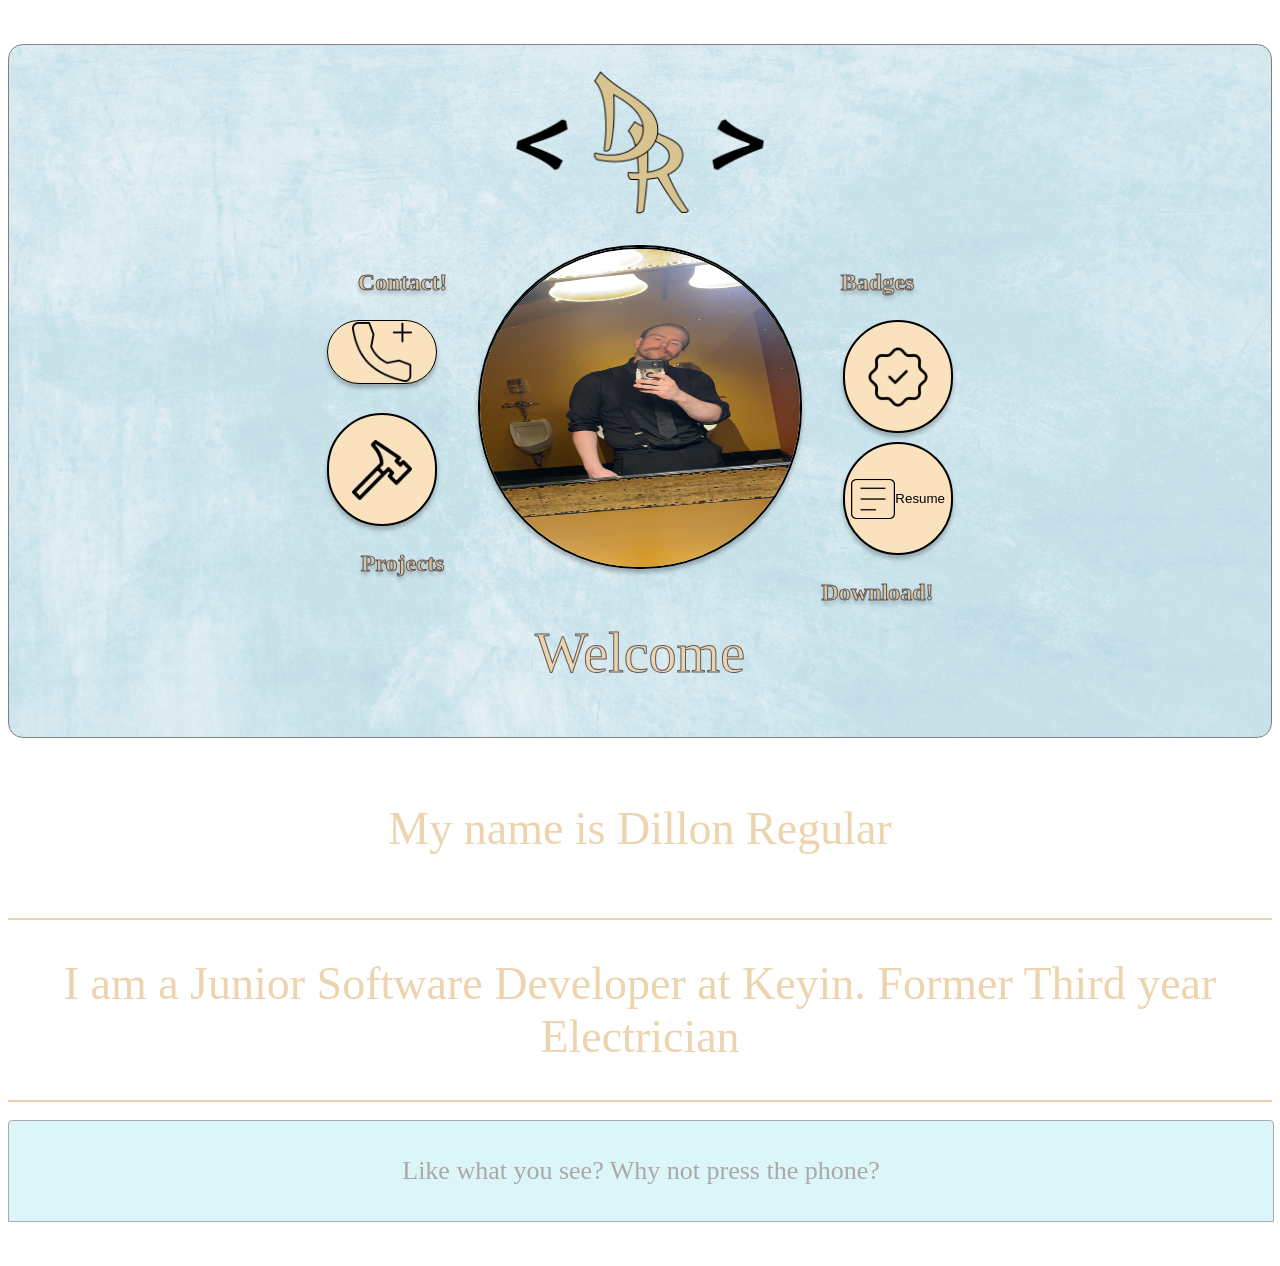
<file: index.html>
<!DOCTYPE html> 
<html lang="en"> 
  <head> 
    <meta charset="UTF-8" /> 
    <meta http-equiv="X-UA-Compatible" content="IE=edge" /> 
    <meta name="viewport" content="width=<device-width>, initial-scale=1.0" /> 
     
    <title>Welcome!</title> 
    <link rel = "stylesheet" href = "home.css" /> 
    <link rel="images" href="/images">
    <link rel="javascript" href="script.js"/>
  </head> 
  <body> 
    
      <div class = "mainbox"> 
       <div class="navBoxIndex">
          <header>
            <div class="bannerPiece">
        <div class="bannerLogo">
            <img src="myemblem.png" width="350px" height="200px"></div>
        </header> 
        <nav>
          <div class="navHolder">
            <div class="navColumnSide">
              <div class="navFont">
                <p>Contact!</p>
              </div>
              <button class="contactBtn" id="openModalBtn">
                <img src="Phone.png" alt="Contact me!" width="60px" height="60px">
              </button><a href="https://github.com/VapidSoup" target="blank">
                <button class="projectsBtn">
                  <img src="hammer.png" alt="Projects!" width="60px" height="60px">
                </button>
              </a>
              <div class="navFont">
                <p>Projects</p>
              </div>
            </div>
        <div class="navColumnMiddle">
          <div id="navPic" >
            <img src="me.jpeg" class="navPicCarasoul" alt="Me!">
            <img src="fancy.jpeg" class="navPicCarasoul" alt="Me!">
            <img src="Goofy.jpeg" class="navPicCarasoul" alt="Me!">
            <img src="IronRock.jpeg" class="navPicCarasoul" alt="Me!">
            <img src="Robotics.jpeg" class="navPicCarasoul" alt="Me!">
          </div>
        </div>
          <div class="navColumnSide">
            <div class="navFont">
              <p>Badges</p>
            </div>
            <a href="https://www.credly.com/badges/3a6cee20-c567-43a4-85ea-ac36371dc8a7/embedded" target="blank">
              <button class="certificatesBtn">
                <img src="badge.png" alt="Certificates" width="60px" height="60px">
              </button>
            </a>
            <a href="Dillon Regular Resume.docx (1).pdf" download="DillonsResume.pdf">
              <button class="resumeBtn">
                <img src="resume.png" alt="Download my resume" width="60px" height="40px">Resume</button>
              </a>
              <div class="navFont">
                <p>Download!</p>
              </div>
            </div>
          </nav> 
        <div class="welcomeBanner"><p>Welcome</p></div></div> 
       <main>
        <div id="myModal" class="modal"><div class="modalResume">
        <div class="modalHeader">
          <span class="close" id="closeModalBtn">&times;</span>
          <p>Here is my contact info!</p>
        </div>

        <div class="callAtBox">
          <p>Phone: 709-685-3385</p>
          <p>Email: dillonpregular@gmail.com</p>
          <p>Linkedin: Dillon Regular</p>
           </div>
          </div>
          </div>
        <div class="underText"><p>My name is Dillon Regular</p></div>
        <div class="underText"><p>I am a Junior Software Developer at Keyin. Former Third year Electrician</p></div>
  <script src="script.js"></script>
</main> 
        <footer><div class="footerArea"><p> Like what you see? Why not press the phone?</p></div></footer> 
      </div> 
     
  </body> 
</html>
</file>
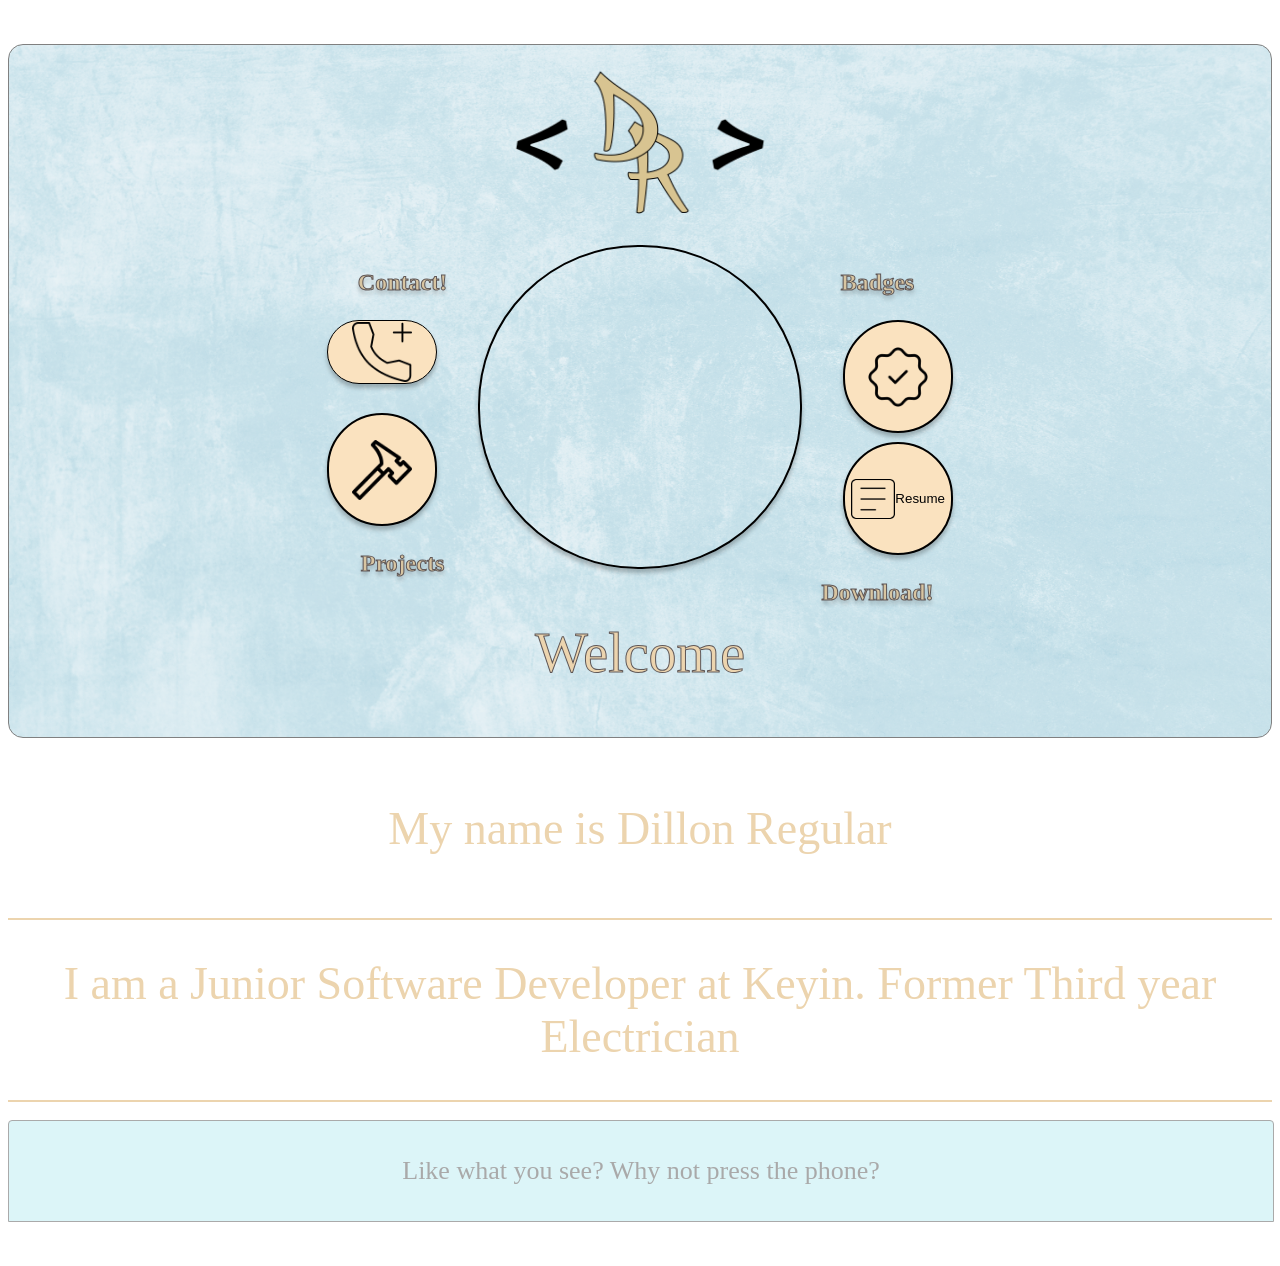
<file: Portfolio/index.html>
<!DOCTYPE html> 
<html lang="en"> 
  <head> 
    <meta charset="UTF-8" /> 
    <meta http-equiv="X-UA-Compatible" content="IE=edge" /> 
    <meta name="viewport" content="width=<device-width>, initial-scale=1.0" /> 
     
    <title>Welcome!</title> 
    <link rel = "stylesheet" href = "/Portfolio/css/home.css" /> 
    <link rel="images" href="/Portfolio/images">
    <link rel="javascript" href="/Portfolio/javascript/script.js"/>
  </head> 
  <body> 
    
      <div class = "mainbox"> 
       <div class="navBoxIndex">
          <header>
            <div class="bannerPiece">
        <div class="bannerLogo">
            <img src="\Portfolio\images\myemblem.png" width="350px" height="200px"></div>
        </header> 
        <nav>
          <div class="navHolder">
            <div class="navColumnSide">
              <div class="navFont">
                <p>Contact!</p>
              </div>
              <button class="contactBtn" id="openModalBtn">
                <img src="../images/Phone.png" alt="Contact me!" width="60px" height="60px">
              </button><a href="https://github.com/VapidSoup" target="blank">
                <button class="projectsBtn">
                  <img src="../images/hammer.png" alt="Projects!" width="60px" height="60px">
                </button>
              </a>
              <div class="navFont">
                <p>Projects</p>
              </div>
            </div>
        <div class="navColumnMiddle">
          <div id="navPic" >
            <img src="../images/me.jpeg" class="navPicCarasoul" alt="Me!">
            <img src="../images/fancy.jpeg" class="navPicCarasoul" alt="Me!">
            <img src="../images/Goofy.jpeg" class="navPicCarasoul" alt="Me!">
            <img src="../images/IronRock.jpeg" class="navPicCarasoul" alt="Me!">
            <img src="../images/Robotics.jpeg" class="navPicCarasoul" alt="Me!">
          </div>
        </div>
          <div class="navColumnSide">
            <div class="navFont">
              <p>Badges</p>
            </div>
            <a href="https://www.credly.com/badges/3a6cee20-c567-43a4-85ea-ac36371dc8a7/embedded" target="blank">
              <button class="certificatesBtn">
                <img src="../images/badge.png" alt="Certificates" width="60px" height="60px">
              </button>
            </a>
            <a href="../images/Dillon Regular Resume.docx (1).pdf" download="DillonsResume.pdf">
              <button class="resumeBtn">
                <img src="../images/resume.png" alt="Download my resume" width="60px" height="40px">Resume</button>
              </a>
              <div class="navFont">
                <p>Download!</p>
              </div>
            </div>
          </nav> 
        <div class="welcomeBanner"><p>Welcome</p></div></div> 
       <main>
        <div id="myModal" class="modal"><div class="modalResume">
        <div class="modalHeader">
          <span class="close" id="closeModalBtn">&times;</span>
          <p>Here is my contact info!</p>
        </div>

        <div class="callAtBox">
          <p>Phone: 709-685-3385</p>
          <p>Email: dillonpregular@gmail.com</p>
          <p>Linkedin: Dillon Regular</p>
           </div>
          </div>
          </div>
        <div class="underText"><p>My name is Dillon Regular</p></div>
        <div class="underText"><p>I am a Junior Software Developer at Keyin. Former Third year Electrician</p></div>
  <script src="/Portfolio/javascript/script.js"></script>
</main> 
        <footer><div class="footerArea"><p> Like what you see? Why not press the phone?</p></div></footer> 
      </div> 
     
  </body> 
</html>
</file>
<file: home.css>
.mainbox {
  width: 100%;
  height: auto;
  display: flex;
  flex-direction: column;
}

.bannerPiece {
  width: auto;
  height: auto;
  background-color: transparent;
  display: flex;
  align-items: center;
}

.bannerLogo {
  width: 350px;
  height: 200px;
  background-color: transparent;
  align-self: center;
  justify-content: center;
}

/* this is where the nav & all go into */

.navBoxIndex {
  width: flex;
  height: 692px;
  border: 1px solid grey;
  background: #e6f5fa;
  display: flex;
  flex-direction: column;
  align-content: center;
  border-radius: 15px;
  align-items: center;
  background-image: url("../images/abstract-pastel-blue-paint-brushstroke-textured-background.jpg");
  background-size: cover;
}

#navPic {
  position: relative;
  width: 320px;
  height: 320px;
  border-radius: 160px;
  border: black 2px solid;
  display: flex;
  justify-content: center;
  background-size: cover;
  box-shadow: 0px 4px 4px 0px rgba(0, 0, 0, 0.25);
  margin: 0 auto;
  perspective: 1000px; /* Perspective for 3D effect */
  overflow: hidden;
}

.navPicCarasoul {
  position: absolute;

  margin: 0 auto;
  padding: 0 auto;
  width: 320px;
  height: 320px;
  border-radius: 160px;
  border: black 2px solid;
  background-position: center;
  background-size: cover;
  box-shadow: 0px 4px 4px 0px rgba(0, 0, 0, 0.25);
  transform: rotateY(180deg);
  backface-visibility: hidden; /* Hide the back face during the flip */
  transition: transform 0.5s ease-in-out;
}
.navHolder {
  justify-self: center;
  align-self: center;
  width: 626px;
  height: 320px;
  display: flex;
}

.navColumnSide {
  flex: 1;
  display: flex;
  flex-direction: column;
}

.navColumnMid {
  flex: 1;
  display: flex;
  flex-direction: column;
  align-items: center;
}
.navFont {
  font-size: 24px;
  color: #d8c5a1;
  font-weight: bold;
  text-decoration: none;
  text-align: center;
  -webkit-text-stroke: rgb(95, 87, 87) 1px;
  text-shadow: 0px 4px 4px rgba(0, 0, 0, 0.25);
}
.contactBtn {
  display: flex;
  justify-content: center;
  align-items: center;
  float: left;
  width: 110px;
  height: 113px;
  border: 1px solid black;
  border-radius: 110px;
  background-color: #fae2bf;
  box-shadow: 0px 4px 4px 0px rgba(0, 0, 0, 0.25);
}
.contactBtn:hover {
  display: flex;
  justify-content: center;
  align-items: center;
  float: left;
  width: 110px;
  height: 113px;
  border: 1px solid black;
  border-radius: 110px;
  background-color: #fae2bf;
  box-shadow: 0px 4px 4px 0px rgba(0, 0, 0, 0.25);
  cursor: pointer;
}

.resumeBtn {
  float: right;
  display: flex;
  width: 110px;
  height: 113px;
  margin-left: 39px;
  margin-top: 9px;
  border: 2px solid black;
  border-radius: 110px;
  background-color: #fae2bf;
  align-items: center;
  justify-content: center;
  box-shadow: 0px 4px 4px 0px rgba(0, 0, 0, 0.25);
}
.resumeBtn:hover {
  float: right;
  display: flex;
  width: 110px;
  height: 113px;
  margin-left: 39px;
  margin-top: 9px;
  border: 2px solid black;
  border-radius: 110px;
  background-color: #fae2bf;
  align-items: center;
  justify-content: center;
  box-shadow: 0px 4px 4px 0px rgba(0, 0, 0, 0.25);
  cursor: pointer;
}

.projectsBtn {
  display: flex;
  justify-content: center;
  align-items: center;
  float: left;
  align-self: baseline;
  margin-top: 29px;
  width: 110px;
  height: 113px;
  border: 2px solid black;
  border-radius: 110px;
  background-color: #fae2bf;
  box-shadow: 0px 4px 4px 0px rgba(0, 0, 0, 0.25);
}

.projectsBtn:hover {
  display: flex;
  justify-content: center;
  align-items: center;
  float: left;
  align-self: baseline;
  margin-top: 29px;
  width: 110px;
  height: 113px;
  border: 2px solid black;
  border-radius: 110px;
  background-color: #fae2bf;
  box-shadow: 0px 4px 4px 0px rgba(0, 0, 0, 0.25);
  cursor: pointer;
}

.certificatesBtn {
  float: right;
  width: 110px;
  height: 113px;
  margin-left: 39px;
  border: 2px solid black;
  border-radius: 110px;
  background-color: #fae2bf;
  display: flex;
  justify-content: center;
  align-items: center;
  box-shadow: 0px 4px 4px 0px rgba(0, 0, 0, 0.25);
}

.certificatesBtn:hover {
  float: right;
  width: 110px;
  height: 113px;
  margin-left: 39px;
  border: 2px solid black;
  border-radius: 110px;
  background-color: #fae2bf;
  display: flex;
  justify-content: center;
  align-items: center;
  box-shadow: 0px 4px 4px 0px rgba(0, 0, 0, 0.25);
  cursor: pointer;
}

.welcomeBanner {
  width: auto;
  height: 80px;
  font-size: 56px;
  color: #ecd4ae;
  -webkit-text-stroke: rgb(95, 87, 87) 1px;
}

.underText {
  display: flex;
  justify-content: center;
  align-items: center;
  text-align: center;
  width: auto;
  width: flex;
  height: 180px;
  font-size: 46px;
  color: #ecd4ae;
  border-bottom: 2px solid #ecd4ae;
}

.footerArea {
  width: 100%;
  height: 100px;
  background-color: #dcf5f8;
  border-radius: 4px 4px 0 0;
  border: #aaa 1px solid;
  display: flex;
  justify-content: center;
  align-items: center;
  text-align: center;
  font-size: 26px;
  color: darkgrey;
}

/* Modal time */
.modalResume {
  display: flex;
  flex-direction: column;
  justify-content: center;
  margin-left: 35%;
  margin-top: 80px;
  z-index: auto;
  width: 680px;
  height: 550px;
  background-color: antiquewhite;
  border-radius: 15px;
  border: #aaa 1px solid;
}

.modalHeader {
  height: 90px;
  width: 100%;
  border-radius: 15px 15px 0 0;
  background-color: #aeebf3;
  text-align: center;
  font-size: 32px;
}

.callAtBox {
  width: 100%;
  height: 100%;
  display: flex;
  flex-direction: column;
  align-content: center;
  align-items: center;
  font-size: 28px;
  color: #363c3d;
}

.footerModal {
  width: 100%;
  height: 90px;
  border-radius: 0 0 15px 15px;
  background-color: #aeebf3;
  text-align: center;
  font-size: 32px;
}

.close {
  color: red;
  position: relative;
  float: left;
  margin-left: 10px;
  font-size: 32px;
  font-weight: bold;
}
.close:hover,
.close:focus {
  color: black;
  text-decoration: none;
  cursor: pointer;
}
.modal {
  display: none; /* Hidden by default */
  position: fixed; /* Stay in place */
  z-index: 1; /* Sit on top */
  left: 0;
  top: 0;
  width: 100%; /* Full width */
  height: 100%; /* Full height */
  overflow: auto; /* Enable scroll if needed */
  background-color: rgb(0, 0, 0); /* Fallback color */
  background-color: rgba(0, 0, 0, 0.4); /* Black w/ opacity */
}
</file>
<file: Portfolio/css/home.css>
.mainbox {
  width: 100%;
  height: auto;
  display: flex;
  flex-direction: column;
}

.bannerPiece {
  width: auto;
  height: auto;
  background-color: transparent;
  display: flex;
  align-items: center;
}

.bannerLogo {
  width: 350px;
  height: 200px;
  background-color: transparent;
  align-self: center;
  justify-content: center;
}

/* this is where the nav & all go into */

.navBoxIndex {
  width: flex;
  height: 692px;
  border: 1px solid grey;
  background: #e6f5fa;
  display: flex;
  flex-direction: column;
  align-content: center;
  border-radius: 15px;
  align-items: center;
  background-image: url("../images/abstract-pastel-blue-paint-brushstroke-textured-background.jpg");
  background-size: cover;
}

#navPic {
  position: relative;
  width: 320px;
  height: 320px;
  border-radius: 160px;
  border: black 2px solid;
  display: flex;
  justify-content: center;
  background-size: cover;
  box-shadow: 0px 4px 4px 0px rgba(0, 0, 0, 0.25);
  margin: 0 auto;
  perspective: 1000px; /* Perspective for 3D effect */
  overflow: hidden;
}

.navPicCarasoul {
  position: absolute;

  margin: 0 auto;
  padding: 0 auto;
  width: 320px;
  height: 320px;
  border-radius: 160px;
  border: black 2px solid;
  background-position: center;
  background-size: cover;
  box-shadow: 0px 4px 4px 0px rgba(0, 0, 0, 0.25);
  transform: rotateY(180deg);
  backface-visibility: hidden; /* Hide the back face during the flip */
  transition: transform 0.5s ease-in-out;
}
.navHolder {
  justify-self: center;
  align-self: center;
  width: 626px;
  height: 320px;
  display: flex;
}

.navColumnSide {
  flex: 1;
  display: flex;
  flex-direction: column;
}

.navColumnMid {
  flex: 1;
  display: flex;
  flex-direction: column;
  align-items: center;
}
.navFont {
  font-size: 24px;
  color: #d8c5a1;
  font-weight: bold;
  text-decoration: none;
  text-align: center;
  -webkit-text-stroke: rgb(95, 87, 87) 1px;
  text-shadow: 0px 4px 4px rgba(0, 0, 0, 0.25);
}
.contactBtn {
  display: flex;
  justify-content: center;
  align-items: center;
  float: left;
  width: 110px;
  height: 113px;
  border: 1px solid black;
  border-radius: 110px;
  background-color: #fae2bf;
  box-shadow: 0px 4px 4px 0px rgba(0, 0, 0, 0.25);
}
.contactBtn:hover {
  display: flex;
  justify-content: center;
  align-items: center;
  float: left;
  width: 110px;
  height: 113px;
  border: 1px solid black;
  border-radius: 110px;
  background-color: #fae2bf;
  box-shadow: 0px 4px 4px 0px rgba(0, 0, 0, 0.25);
  cursor: pointer;
}

.resumeBtn {
  float: right;
  display: flex;
  width: 110px;
  height: 113px;
  margin-left: 39px;
  margin-top: 9px;
  border: 2px solid black;
  border-radius: 110px;
  background-color: #fae2bf;
  align-items: center;
  justify-content: center;
  box-shadow: 0px 4px 4px 0px rgba(0, 0, 0, 0.25);
}
.resumeBtn:hover {
  float: right;
  display: flex;
  width: 110px;
  height: 113px;
  margin-left: 39px;
  margin-top: 9px;
  border: 2px solid black;
  border-radius: 110px;
  background-color: #fae2bf;
  align-items: center;
  justify-content: center;
  box-shadow: 0px 4px 4px 0px rgba(0, 0, 0, 0.25);
  cursor: pointer;
}

.projectsBtn {
  display: flex;
  justify-content: center;
  align-items: center;
  float: left;
  align-self: baseline;
  margin-top: 29px;
  width: 110px;
  height: 113px;
  border: 2px solid black;
  border-radius: 110px;
  background-color: #fae2bf;
  box-shadow: 0px 4px 4px 0px rgba(0, 0, 0, 0.25);
}

.projectsBtn:hover {
  display: flex;
  justify-content: center;
  align-items: center;
  float: left;
  align-self: baseline;
  margin-top: 29px;
  width: 110px;
  height: 113px;
  border: 2px solid black;
  border-radius: 110px;
  background-color: #fae2bf;
  box-shadow: 0px 4px 4px 0px rgba(0, 0, 0, 0.25);
  cursor: pointer;
}

.certificatesBtn {
  float: right;
  width: 110px;
  height: 113px;
  margin-left: 39px;
  border: 2px solid black;
  border-radius: 110px;
  background-color: #fae2bf;
  display: flex;
  justify-content: center;
  align-items: center;
  box-shadow: 0px 4px 4px 0px rgba(0, 0, 0, 0.25);
}

.certificatesBtn:hover {
  float: right;
  width: 110px;
  height: 113px;
  margin-left: 39px;
  border: 2px solid black;
  border-radius: 110px;
  background-color: #fae2bf;
  display: flex;
  justify-content: center;
  align-items: center;
  box-shadow: 0px 4px 4px 0px rgba(0, 0, 0, 0.25);
  cursor: pointer;
}

.welcomeBanner {
  width: auto;
  height: 80px;
  font-size: 56px;
  color: #ecd4ae;
  -webkit-text-stroke: rgb(95, 87, 87) 1px;
}

.underText {
  display: flex;
  justify-content: center;
  align-items: center;
  text-align: center;
  width: auto;
  width: flex;
  height: 180px;
  font-size: 46px;
  color: #ecd4ae;
  border-bottom: 2px solid #ecd4ae;
}

.footerArea {
  width: 100%;
  height: 100px;
  background-color: #dcf5f8;
  border-radius: 4px 4px 0 0;
  border: #aaa 1px solid;
  display: flex;
  justify-content: center;
  align-items: center;
  text-align: center;
  font-size: 26px;
  color: darkgrey;
}

/* Modal time */
.modalResume {
  display: flex;
  flex-direction: column;
  justify-content: center;
  margin-left: 35%;
  margin-top: 80px;
  z-index: auto;
  width: 680px;
  height: 550px;
  background-color: antiquewhite;
  border-radius: 15px;
  border: #aaa 1px solid;
}

.modalHeader {
  height: 90px;
  width: 100%;
  border-radius: 15px 15px 0 0;
  background-color: #aeebf3;
  text-align: center;
  font-size: 32px;
}

.callAtBox {
  width: 100%;
  height: 100%;
  display: flex;
  flex-direction: column;
  align-content: center;
  align-items: center;
  font-size: 28px;
  color: #363c3d;
}

.footerModal {
  width: 100%;
  height: 90px;
  border-radius: 0 0 15px 15px;
  background-color: #aeebf3;
  text-align: center;
  font-size: 32px;
}

.close {
  color: red;
  position: relative;
  float: left;
  margin-left: 10px;
  font-size: 32px;
  font-weight: bold;
}
.close:hover,
.close:focus {
  color: black;
  text-decoration: none;
  cursor: pointer;
}
.modal {
  display: none; /* Hidden by default */
  position: fixed; /* Stay in place */
  z-index: 1; /* Sit on top */
  left: 0;
  top: 0;
  width: 100%; /* Full width */
  height: 100%; /* Full height */
  overflow: auto; /* Enable scroll if needed */
  background-color: rgb(0, 0, 0); /* Fallback color */
  background-color: rgba(0, 0, 0, 0.4); /* Black w/ opacity */
}
</file>
